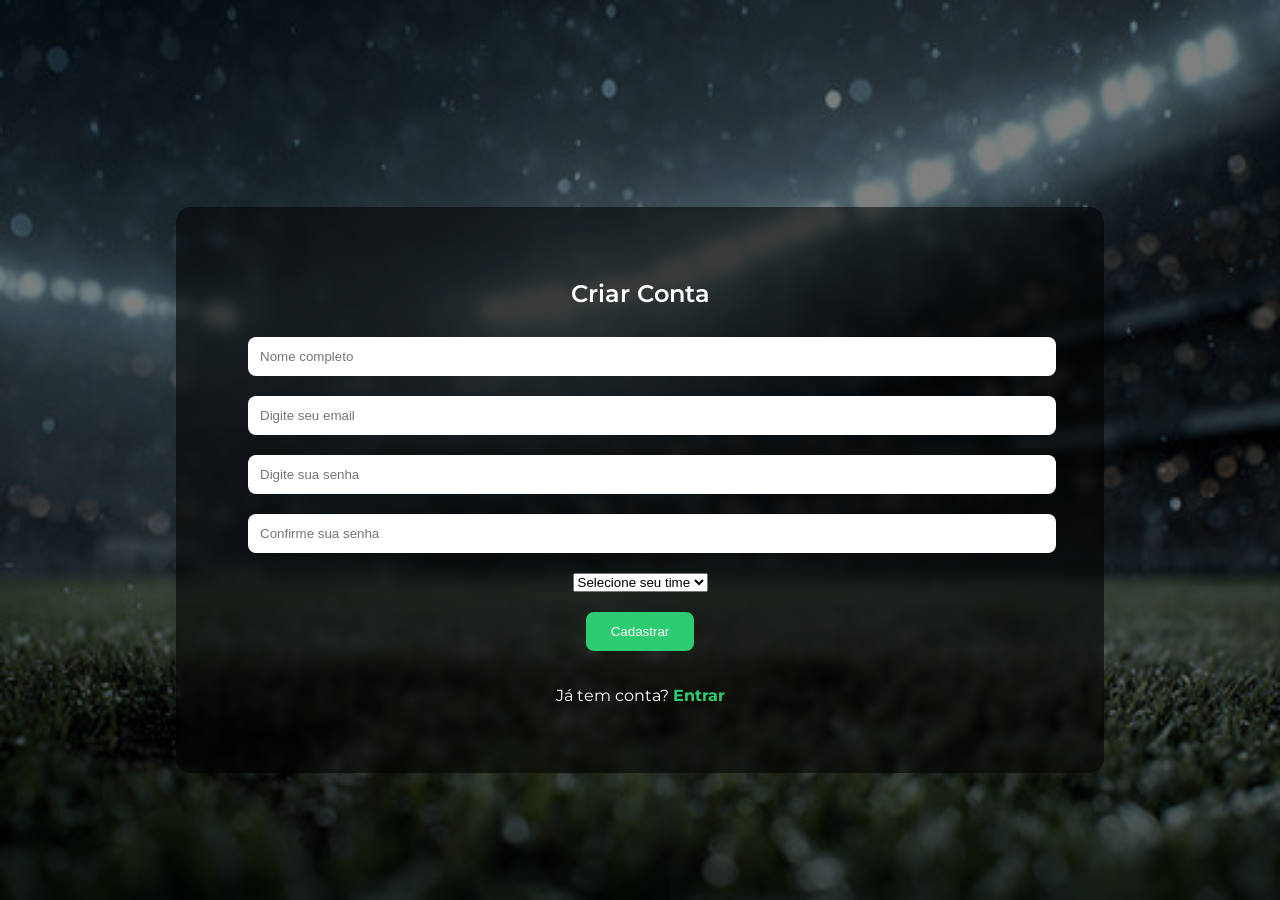
<file: pages/cadastro.html>
<!doctype html>
<html lang="pt-BR">
  <head>
    <meta charset="UTF-8" />
    <title>Cadastro</title>
    <link rel="stylesheet" href="../css/style.css" />
  </head>
  <body>
    <section class="banner">
      <img src="../images/estadio.jpg" class="bg" />

      <div class="overlay">
        <h1>Criar Conta</h1>

        <form class="form-cadastro">
          <input
            type="text"
            id="nomeCadastro"
            placeholder="Nome completo"
            required
          />

          <input
            type="email"
            id="emailCadastro"
            placeholder="Digite seu email"
            required
          />

          <input
            type="password"
            id="senhaCadastro"
            placeholder="Digite sua senha"
            required
          />

          <input
            type="password"
            id="confirmarSenha"
            placeholder="Confirme sua senha"
            required
          />

          <select id="time">
            <option value="">Selecione seu time</option>
            <option value="corinthians">Corinthians</option>
            <option value="palmeiras">Palmeiras</option>
            <option value="sao-paulo">São Paulo</option>
            <option value="santos">Santos</option>
            <option value="flamengo">Flamengo</option>
            <option value="vasco">Vasco</option>
          </select>

          <button type="submit" class="cadastro">Cadastrar</button>
        </form>

        <p class="link-login">
          Já tem conta? <a href="login.html" class="link-acesso">Entrar</a>
        </p>
      </div>
    </section>

    <script src="../js/cadastro.js"></script>

    <div vw class="enabled">
      <div vw-access-button class="active"></div>
      <div vw-plugin-wrapper>
        <div class="vw-plugin-top-wrapper"></div>
      </div>
    </div>

    <script src="https://vlibras.gov.br/app/vlibras-plugin.js"></script>
    <script>
      new window.VLibras.Widget("https://vlibras.gov.br/app");
    </script>
  </body>
</html>
</file>
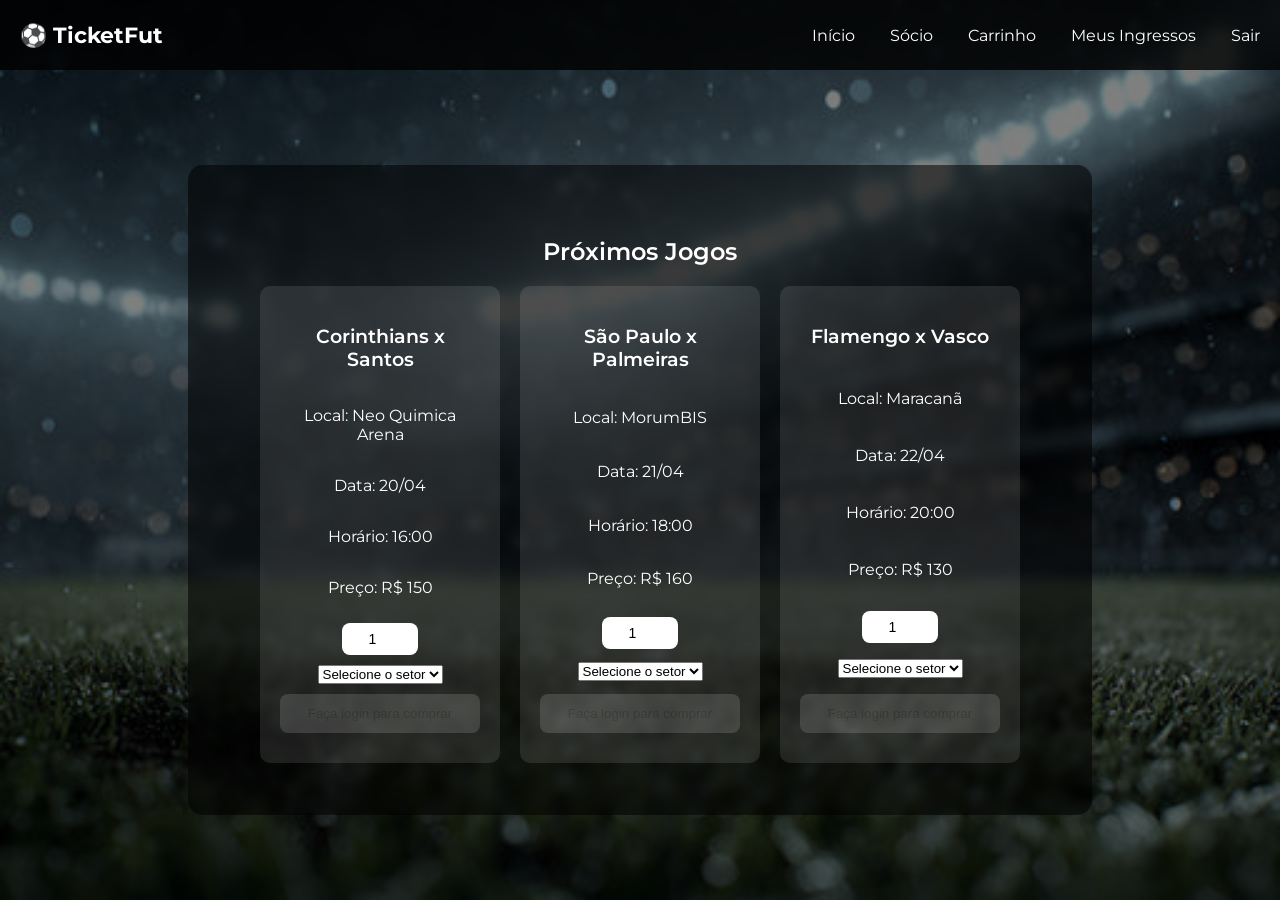
<file: pages/jogos.html>
<!doctype html>
<html lang="pt-BR">
  <head>
    <meta charset="UTF-8" />
    <title>Jogos</title>
    <link rel="stylesheet" href="../css/style.css" />
  </head>

  <body>
    <header class="header-interno">
      <div class="logo-area">
        <span class="logo-text">⚽ TicketFut</span>
      </div>

      <nav>
        <a href="../index.html">Início</a>
        <a href="socio.html" id="link-socio">Sócio</a>
        <a href="../pages/carrinho.html">Carrinho</a>
        <a href="meus-ingressos.html">Meus Ingressos</a>
        <a href="#" id="logout">Sair</a>
      </nav>
    </header>

    <section class="banner">
      <img src="../images/estadio.jpg" class="bg" />

      <div class="overlay">
        <h2>Próximos Jogos</h2>

        <div class="jogos-container">
          <div class="jogo" data-time="corinthians,santos">
            <h3>Corinthians x Santos</h3>
            <p class="local">Local: Neo Quimica Arena</p>
            <p class="data">Data: 20/04</p>
            <p class="hora">Horário: 16:00</p>
            <p class="preco" data-preco="150">Preço: R$ 150</p>

            <input type="number" min="1" value="1" class="quantidade" />

            <select class="setor">
              <option value="">Selecione o setor</option>
              <option value="Norte">Norte</option>
              <option value="Sul">Sul</option>
              <option value="Leste">Leste</option>
              <option value="Oeste">Oeste</option>
            </select>

            <button class="comprar">Comprar</button>
          </div>

          <div class="jogo" data-time="sao-paulo,palmeiras">
            <h3>São Paulo x Palmeiras</h3>
            <p class="local">Local: MorumBIS</p>
            <p class="data">Data: 21/04</p>
            <p class="hora">Horário: 18:00</p>
            <p class="preco" data-preco="160">Preço: R$ 160</p>

            <input type="number" min="1" value="1" class="quantidade" />

            <select class="setor">
              <option value="">Selecione o setor</option>
              <option value="Norte">Norte</option>
              <option value="Sul">Sul</option>
              <option value="Leste">Leste</option>
              <option value="Oeste">Oeste</option>
            </select>

            <button class="comprar">Comprar</button>
          </div>

          <div class="jogo" data-time="flamengo,vasco">
            <h3>Flamengo x Vasco</h3>
            <p class="local">Local: Maracanã</p>
            <p class="data">Data: 22/04</p>
            <p class="hora">Horário: 20:00</p>
            <p class="preco" data-preco="130">Preço: R$ 130</p>

            <input type="number" min="1" value="1" class="quantidade" />

            <select class="setor">
              <option value="">Selecione o setor</option>
              <option value="Norte">Norte</option>
              <option value="Sul">Sul</option>
              <option value="Leste">Leste</option>
              <option value="Oeste">Oeste</option>
            </select>

            <button class="comprar">Comprar</button>
          </div>
        </div>
      </div>
    </section>

    <script src="../js/comprar-ingressos.js"></script>
    <script src="../js/logout.js"></script>
    <script src="../js/tema.js"></script>
    <script src="../js/jogos.js"></script>

    <div vw class="enabled">
      <div vw-access-button class="active"></div>
      <div vw-plugin-wrapper>
        <div class="vw-plugin-top-wrapper"></div>
      </div>
    </div>

    <script src="https://vlibras.gov.br/app/vlibras-plugin.js"></script>
    <script>
      new window.VLibras.Widget("https://vlibras.gov.br/app");
    </script>
  </body>
</html>
</file>
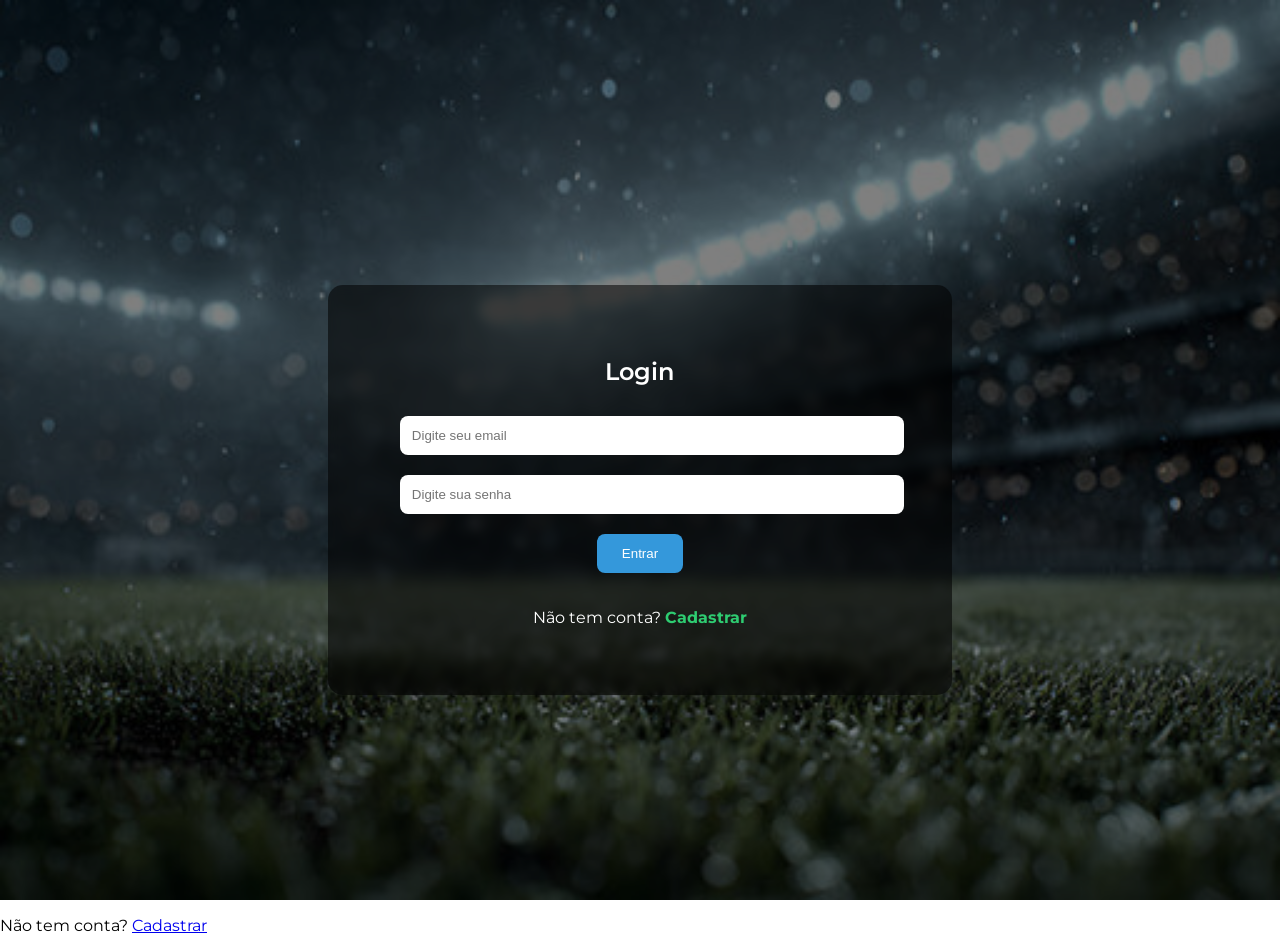
<file: pages/login.html>
<!doctype html>
<html lang="pt-BR">
  <head>
    <meta charset="UTF-8" />
    <title>Login</title>
    <link rel="stylesheet" href="../css/style.css" />
  </head>
  <body>
    <section class="banner">
      <img src="../images/estadio.jpg" class="bg" />

      <div class="overlay">
        <h1>Login</h1>

        <form class="form-login">
          <input
            type="email"
            id="emailLogin"
            placeholder="Digite seu email"
            required
          />

          <input
            type="password"
            id="senhaLogin"
            placeholder="Digite sua senha"
            required
          />

          <button type="submit" class="login">Entrar</button>
          <p class="link-login">
            Não tem conta?
            <a href="cadastro.html" class="link-acesso">Cadastrar</a>
          </p>
        </form>
      </div>
    </section>

    <script src="../js/login.js"></script>
    <script src="../js/tema.js"></script>

    <div vw class="enabled">
      <div vw-access-button class="active"></div>
      <div vw-plugin-wrapper>
        <div class="vw-plugin-top-wrapper"></div>
      </div>
    </div>

    <script src="https://vlibras.gov.br/app/vlibras-plugin.js"></script>
    <script>
      new window.VLibras.Widget("https://vlibras.gov.br/app");
    </script>
    
    
  </body>
</html>
<p>Não tem conta? <a href="cadastro.html">Cadastrar</a></p>
</file>
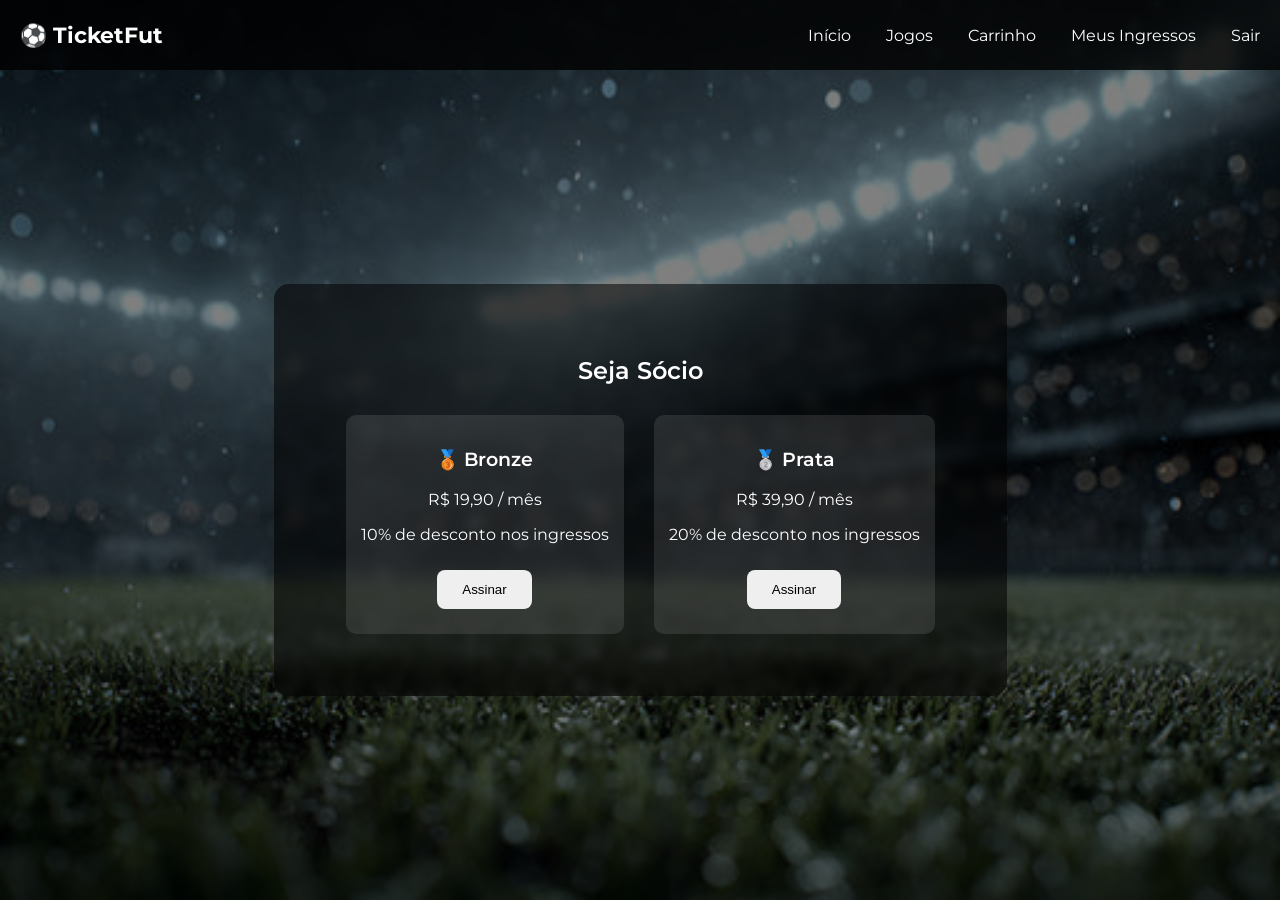
<file: pages/socio.html>
<!doctype html>
<html lang="pt-BR">
  <head>
    <meta charset="UTF-8" />
    <title>Sócio</title>
    <link rel="stylesheet" href="../css/style.css" />
  </head>

  <body>
    <header class="header-interno">
      <div class="logo-area">
        <span class="logo-text">⚽ TicketFut</span>
      </div>

      <nav>
        <a href="../index.html">Início</a>
        <a href="jogos.html">Jogos</a>
        <a href="carrinho.html">Carrinho</a>
        <a href="meus-ingressos.html">Meus Ingressos</a>
        <a href="#" id="logout">Sair</a>
      </nav>
    </header>

    <section class="banner">
      <img src="../images/estadio.jpg" class="bg" />

      <div class="overlay">
        <h2 id="titulo-socio">Carregando...</h2>

        <div id="area-socio"></div>
      </div>
    </section>

    <script src="../js/socio.js"></script>
    <script src="../js/logout.js"></script>
    <script src="../js/tema.js"></script>

    <div vw class="enabled">
      <div vw-access-button class="active"></div>
      <div vw-plugin-wrapper>
        <div class="vw-plugin-top-wrapper"></div>
      </div>
    </div>

    <script src="https://vlibras.gov.br/app/vlibras-plugin.js"></script>
    <script>
      new window.VLibras.Widget("https://vlibras.gov.br/app");
    </script>

  </body>
</html>
</file>
<file: css/style.css>
@import url('https://fonts.googleapis.com/css2?family=Montserrat:wght@300;400;600&display=swap');

body {
  margin: 0;
  font-family: 'Montserrat', sans-serif;
}

h1, h2, h3 {
  font-weight: 600;
}

p {
  font-weight: 400;
}

.header-login {
  position: absolute;
  top: 0;
  width: 100%;
  height: 200px; /* aumenta o espaço */

  display: flex;
  align-items: center;
  justify-content: center;

  z-index: 3;
}

.header-login .logo {
  color: white;
  font-size: 50px; /* maior */
  font-weight: bold;
}

.logo {
  font-size: 20px;
  font-weight: bold;
}

nav a {
  color: white;
  margin-left: 20px;
  text-decoration: none;
}

.banner {
  position: relative;
  height: 100vh;

  display: flex;
  align-items: center;
  justify-content: center;

  overflow: hidden;
}

.banner .bg {
  position: absolute;
  width: 100%;
  height: 100%;
  object-fit: cover;
  top: 0;
  left: 0;

  filter: grayscale(30%) brightness(50%);
}

.overlay {
  position: relative;
  z-index: 2;
  text-align: center;
  color: white;
  margin-top: 80px;
  border: 2px solid transparent;

  background: rgba(0, 0, 0, 0.55);
  padding: 50px 70px;
  border-radius: 15px;
  backdrop-filter: blur(5px);

  margin-top: -100px;

  /* ANIMAÇÃO */
  opacity: 0;
  transform: translateY(30px);
  animation: aparecer 1s ease forwards;
}

@keyframes aparecer {
  to {
    opacity: 1;
    transform: translateY(0);
  }
}

button {
  padding: 12px 25px;
  margin: 10px 0;
  border: none;
  border-radius: 8px;
  cursor: pointer;
  width: auto;

  text-decoration: none;

  transition: all 0.3s ease;
}

#time {
  display: block;
  margin: 10px auto;
}

/* LOGIN */
.login {
  background: #3498db;
  color: white;
}

.login:hover {
  transform: scale(1.05);
  box-shadow: 0 5px 15px rgba(52, 152, 219, 0.5);
}

/* CADASTRO */
.cadastro {
  background: #2ecc71;
  color: white;
}

.cadastro:hover {
  transform: scale(1.05);
  box-shadow: 0 5px 15px rgba(46, 204, 113, 0.5);
}

input {
  width: 100%;
  padding: 12px;
  margin: 10px 0;
  border-radius: 8px;
  border: none;
  outline: none;
}

.jogos-container {
  display: flex;
  gap: 20px;
  flex-wrap: wrap;
  justify-content: center;
}

.jogo {
  background: rgba(255, 255, 255, 0.1);
  padding: 20px;
  border-radius: 10px;
  width: 200px;
  color: white;
  text-align: center;

  display: flex;
  flex-direction: column;
  justify-content: space-between;
  min-height: 320px;

  align-items: center;
}

.jogo button {
  display: block;
  width: 100%;
  margin-top: 10px;
}

.link-login {
  margin-top: 15px;
  color: white;
}

.link-login a {
  color: #2ecc71;
  text-decoration: none;
  font-weight: bold;
}

.link-login a:hover {
  text-decoration: underline;
}

.link-acesso {
  display: inline-block;
  margin-top: 10px;
}

.link-acesso:hover {
  color: #27ae60;
  text-decoration: underline;
}

.header-interno {
  position: fixed;
  top: 0;
  width: 100%;
  height: 70px;

  display: flex;
  justify-content: space-between;
  align-items: center;

  padding: 0 20px;
  box-sizing: border-box;

  background: rgba(0, 0, 0, 0.8);
  backdrop-filter: blur(5px);

  z-index: 10;
}

.header-interno .logo {
  color: white;
  font-size: 24px;
  font-weight: bold;
}

.header-interno nav {
  display: flex;
  align-items: center;
  gap: 15px;
  flex-wrap: wrap;
}

.header-interno nav a {
  color: white;
  text-decoration: none;
  transition: 0.3s;
  white-space: nowrap;
}

.header-interno nav a:hover {
  color: #2ecc71;
}

.logo-area {
  display: flex;
  align-items: center;
  gap: 10px;
}

.logo-img {
  width: 35px;
  height: 35px;
}

.logo-text {
  color: white;
  font-size: 22px;
  font-weight: bold;
}

.logout-disabled {
  opacity: 0.5;
  pointer-events: none;
  cursor: default;
}

.quantidade {
  width: 60px; /* 🔥 controla o tamanho */
  padding: 8px; /* menor que o botão */
  text-align: center; /* centraliza o número */
  font-size: 14px;
}

#carrinho-container {
  margin-top: 20px;

  display: grid;
  grid-template-columns: repeat(auto-fit, minmax(250px, 1fr));
  gap: 20px;

  max-width: 800px;
  margin-left: auto;
  margin-right: auto;
}

.item-carrinho {
  background: rgba(255, 255, 255, 0.1);
  padding: 15px;
  border-radius: 10px;
  margin: 10px 0;
  color: white;
  text-align: center;
}

#finalizar-compra {
  background: #e74c3c;
  color: white;
}

#finalizar-compra:hover {
  box-shadow: 0 5px 15px rgba(231, 76, 60, 0.5);
}

.remover {
  margin-top: 10px;
  background: #c0392b;
  border: none;
  padding: 6px 10px;
  border-radius: 6px;
  cursor: pointer;
}

.remover:hover {
  background: #e74c3c;
}

.overlay {
  margin-top: 80px;
}

#ingressos-container {
  margin-top: 20px;

  display: grid;
  grid-template-columns: repeat(auto-fit, minmax(250px, 1fr));
  gap: 20px;

  max-width: 900px;
  margin-left: auto;
  margin-right: auto;
}

/* ===== MODAL ===== */

.modal {
  display: none;
  position: fixed;
  top: 0;
  left: 0;
  width: 100%;
  height: 100%;
  background: rgba(0, 0, 0, 0.85);
  backdrop-filter: blur(6px);
  justify-content: center;
  align-items: center;
  z-index: 9999;
}

.modal-content {
  background: transparent;
  box-shadow: none;
  padding: 0;
  color: white;
  text-align: center;
}

/* ===== OPÇÕES ===== */

.opcao-pagamento {
  display: block;
  margin: 10px auto;
  padding: 10px;
  width: 200px;
  cursor: pointer;
}

/* ===== PIX E CARTÃO (CARD PRINCIPAL) ===== */

#tela-pix,
#tela-cartao {
  display: flex;
  justify-content: center;
  width: 100%;
}

/* CARD BONITO */
.pix-container,
.cartao-container {
  background: rgba(255, 255, 255, 0.08);
  padding: 25px;
  border-radius: 15px;
  backdrop-filter: blur(10px);
  display: flex;
  flex-direction: column;
  align-items: center; /* centraliza tudo dentro */

  width: 90%;
  max-width: 320px;

  text-align: center;
  box-shadow: 0 10px 30px rgba(0,0,0,0.4);
}

/* ===== QR CODE ===== */

#tela-pix img {
  width: 180px;
  margin: 20px auto;
  display: block;
  border-radius: 12px;
  padding: 10px;
  background: white;
}

/* ===== TEXTO PIX ===== */

#tela-pix p {
  font-size: 14px;
  color: #ccc;
}

/* ===== INPUTS (CORRIGIDO) ===== */

#tela-cartao input {
  width: 100%;        /* 🔥 CORREÇÃO PRINCIPAL */
  padding: 10px;
  margin: 8px 0;
  border-radius: 10px;
  border: none;
  outline: none;
  background: rgba(255,255,255,0.9);
}

/* ===== BOTÕES ===== */

.botoes {
  display: flex;
  justify-content: center;
  gap: 15px;
  margin-top: 20px;
}

#pagar-cartao {
  background: #2ecc71;
  color: white;
}

#cancelar-cartao,
#cancelar-pix {
  background: #e74c3c;
  color: white;
}

#ja-paguei {
  background: #27ae60;
  color: white;
}

#tela-ingressos {
  position: fixed;
  top: 0;
  left: 0;
  width: 100%;
  height: 100%;
  background: rgba(0, 0, 0, 0.7);

  display: none;
  justify-content: center;
  align-items: center;
  z-index: 999;
}

#tela-ingressos .conteudo {
  background: rgba(202, 192, 192, 0.9);
  padding: 20px;
  border-radius: 10px;
  text-align: center;
}

#tela-ingressos .conteudo h2 {
  margin-bottom: 20px;
  text-align: center;
}



#lista-qrcodes img {
  margin: 10px;
}

#lista-qrcodes {
  display: flex;
  flex-wrap: wrap;
  justify-content: center;
  gap: 200px; /* 🔥 espaçamento entre eles */
  margin-top: 120px;
}

.ingresso {
  background: #e0e0e0;
  border-radius: 15px;
  padding: 15px;
  width: 220px;
  text-align: center;
  box-shadow: 0 4px 10px rgba(0,0,0,0.2);
}

.ingresso h3 {
  font-size: 16px;
  margin-bottom: 5px;
}

.ingresso p {
  font-size: 13px;
  margin: 2px 0;
}

.ingresso img {
  margin: 10px 0;
}

.ingresso span {
  font-weight: bold;
}

@media (max-width: 768px) {

  body {
    padding: 10px;
  }

  /* Cards de jogos e ingressos */
  .item-carrinho,
  .ingresso {
    width: 100%;
  }

  /* Lista de QR Codes */
  #lista-qrcodes {
    flex-direction: column;
    align-items: center;
  }

  /* Botões */
  button {
    width: 100%;
  }

  /* Inputs */
  input {
    width: 100%;
  }

}

.neon-palmeiras {
  box-shadow: 0 0 15px #00ff88,
              0 0 30px #00ff88,
              0 0 60px #00ff88;
  border-color: #00ff88;
}

.neon-corinthians {
  box-shadow: 0 0 15px #222,
              0 0 30px #222,
              0 0 60px #222;
  border-color: #222;
}

.neon-flamengo,
.neon-saopaulo {
  box-shadow: 0 0 15px red,
              0 0 30px red,
              0 0 60px red;
  border-color: red;
}

.neon-santos {
  box-shadow: 0 0 15px #fff,
              0 0 30px #fff,
              0 0 60px #fff;
  border-color: #fff;
}

.neon-vasco {
  box-shadow: 0 0 15px #000,
              0 0 30px #000,
              0 0 60px #000;
  border-color: #000;
}

.socio-container {
  padding: 40px;
  text-align: center;
  color: white;
}

.socio-container h2 {
  margin-bottom: 30px;
  font-size: 28px;
}

.planos {
  display: flex;
  justify-content: center;
  gap: 30px;
  flex-wrap: wrap;
}

.card-plano {
  background: rgba(0, 0, 0, 0.7);
  border: 2px solid #00ffcc;
  border-radius: 15px;
  padding: 25px;
  width: 250px;
  transition: 0.3s;
}

.card-plano:hover {
  transform: scale(1.05);
  box-shadow: 0 0 15px #00ffcc;
}

.card-plano h3 {
  margin-bottom: 10px;
}

.card-plano p {
  margin: 8px 0;
}

.card-plano button {
  margin-top: 15px;
  padding: 10px;
  border: none;
  background: #00ffcc;
  color: black;
  font-weight: bold;
  border-radius: 8px;
  cursor: pointer;
}

.card-plano button:hover {
  background: #00ccaa;
}
</file>
